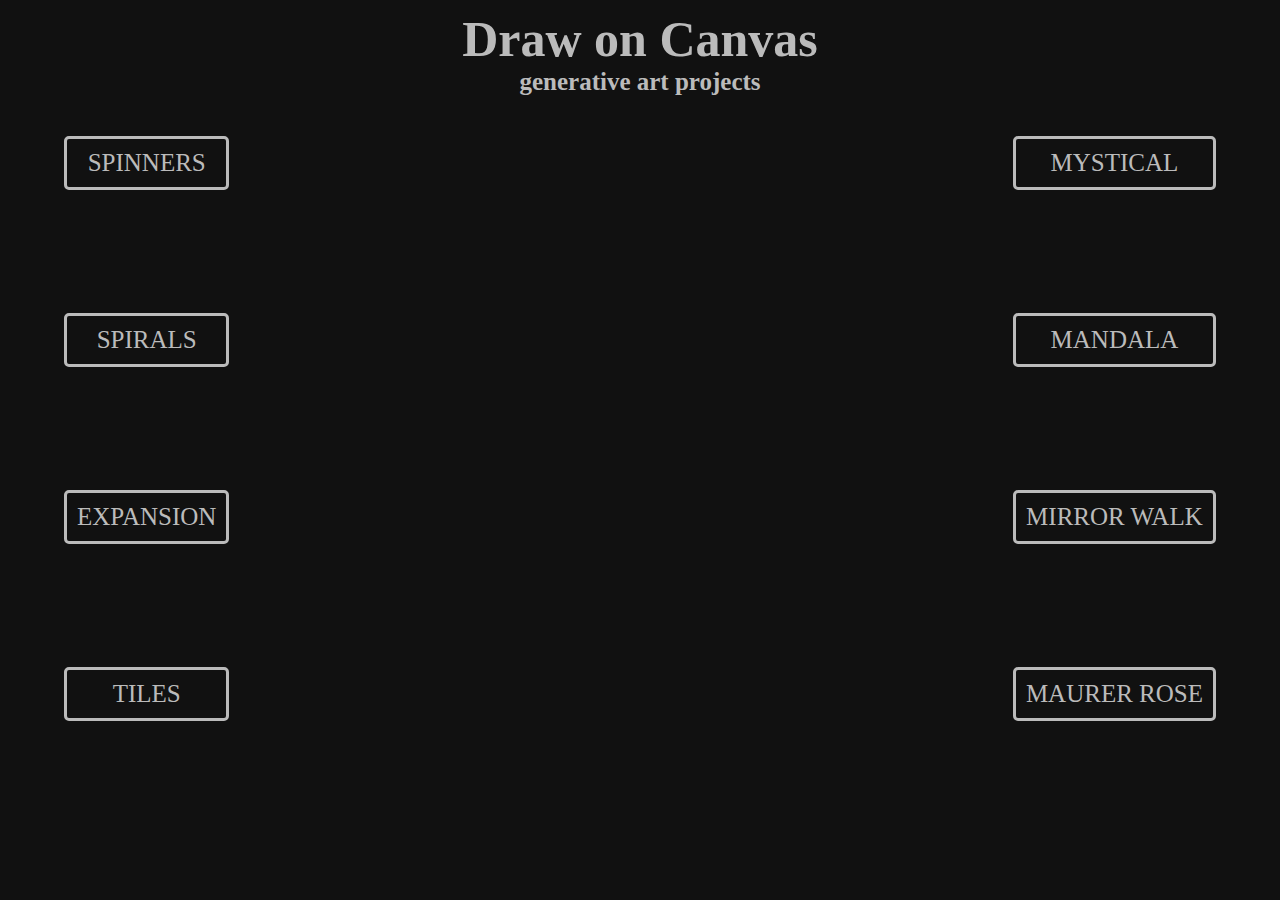
<file: index.html>
<!DOCTYPE html>
<html lang="en">
<head>
    <meta charset="UTF-8">
    <meta http-equiv="X-UA-Compatible" content="IE=edge">
    <meta name="viewport" content="width=device-width, initial-scale=1.0">
    <title>Draw on Canvas</title>
    <link rel="stylesheet" href="main.css">
    <script src="main.js" defer></script>
</head>
<body>

    <canvas id="canvas1"></canvas>

    <h1>Draw on Canvas</h1>
    <h2>generative art projects</h2>
    
    <div id="cont">
        <div id="type1" class="link">
            <a href="./spinners/index.html" target="_blank">Spinners</a>
        </div>

        <div id="type2" class="link">
            <a href="./mystic/index.html" target="_blank">Mystical</a>
        </div>
       
        <div id="type3" class="link">
            <a href="./spirals/" target="_blank">Spirals</a>
        </div>
        
        <div id="type4" class="link">
            <a href="./mandala/index.html" target="_blank">Mandala</a>
        </div>

        <div id="type5" class="link">
            <a href="./expansion/index.html" target="_blank">Expansion</a>
        </div>

        <div id="type6" class="link">
            <a href="./mirrored walk/" target="_blank">Mirror Walk</a>
        </div>

        <div id="type7" class="link">
            <a href="./tiles/" target="_blank">Tiles</a>
        </div>

        <div id="type8" class="link">
            <a href="./maurer rose/" target="_blank">Maurer Rose</a>
        </div>

    </div>
    
</body>
</html>
</file>
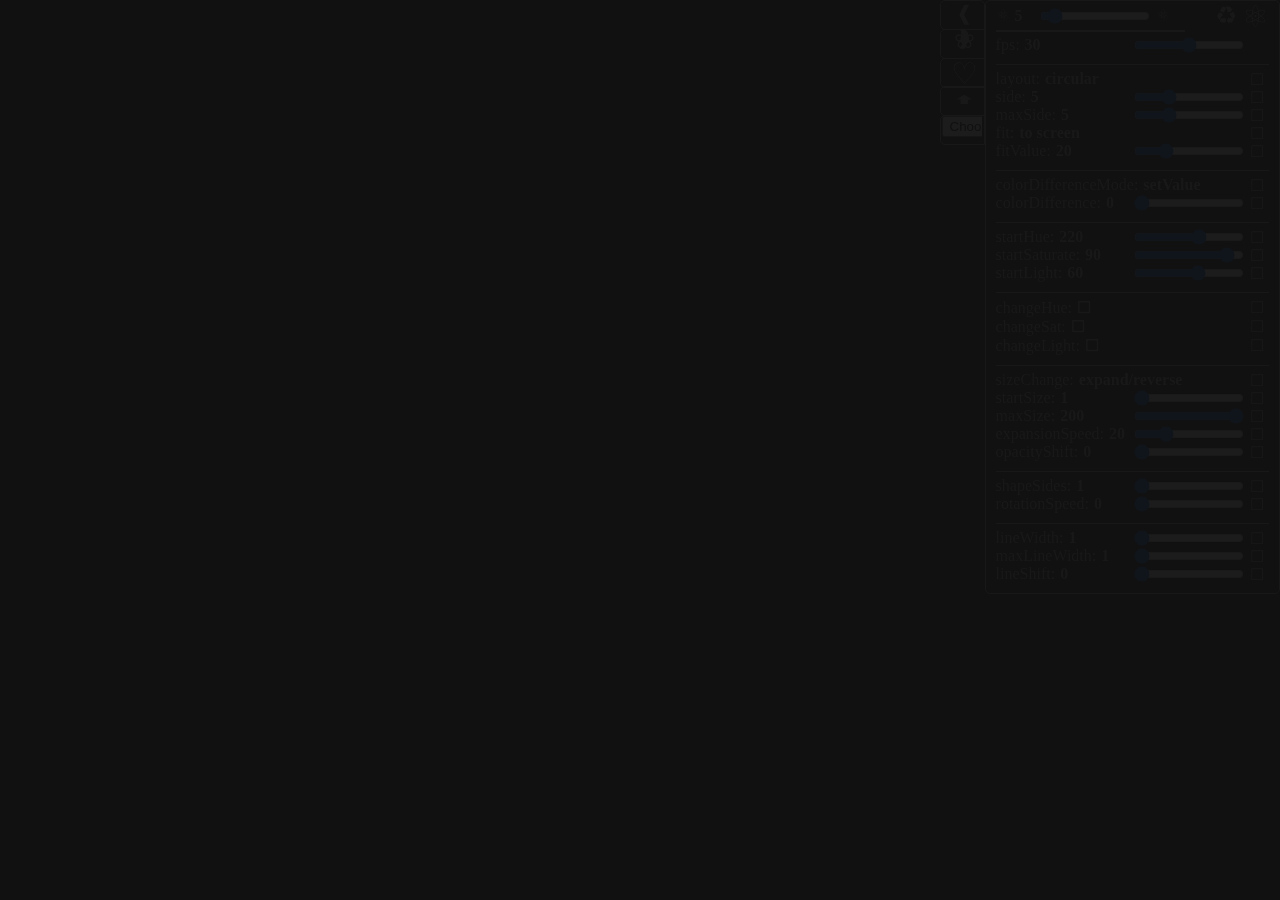
<file: expansion/index.html>
<!DOCTYPE html>
<html lang="en">
<head>
    <meta charset="UTF-8">
    <meta http-equiv="X-UA-Compatible" content="IE=edge">
    <meta name="viewport" content="width=device-width, initial-scale=1.0">
    <title>Expanding Shapes</title>
    <link rel="stylesheet" href="exp.css">
    <script type="module" src="exp.js" defer></script>
    <script type="module" src="settingsPanel3.js" defer></script>
</head>
<body>
    <canvas id="canvas1"></canvas>
    
</body>
</html>
</file>
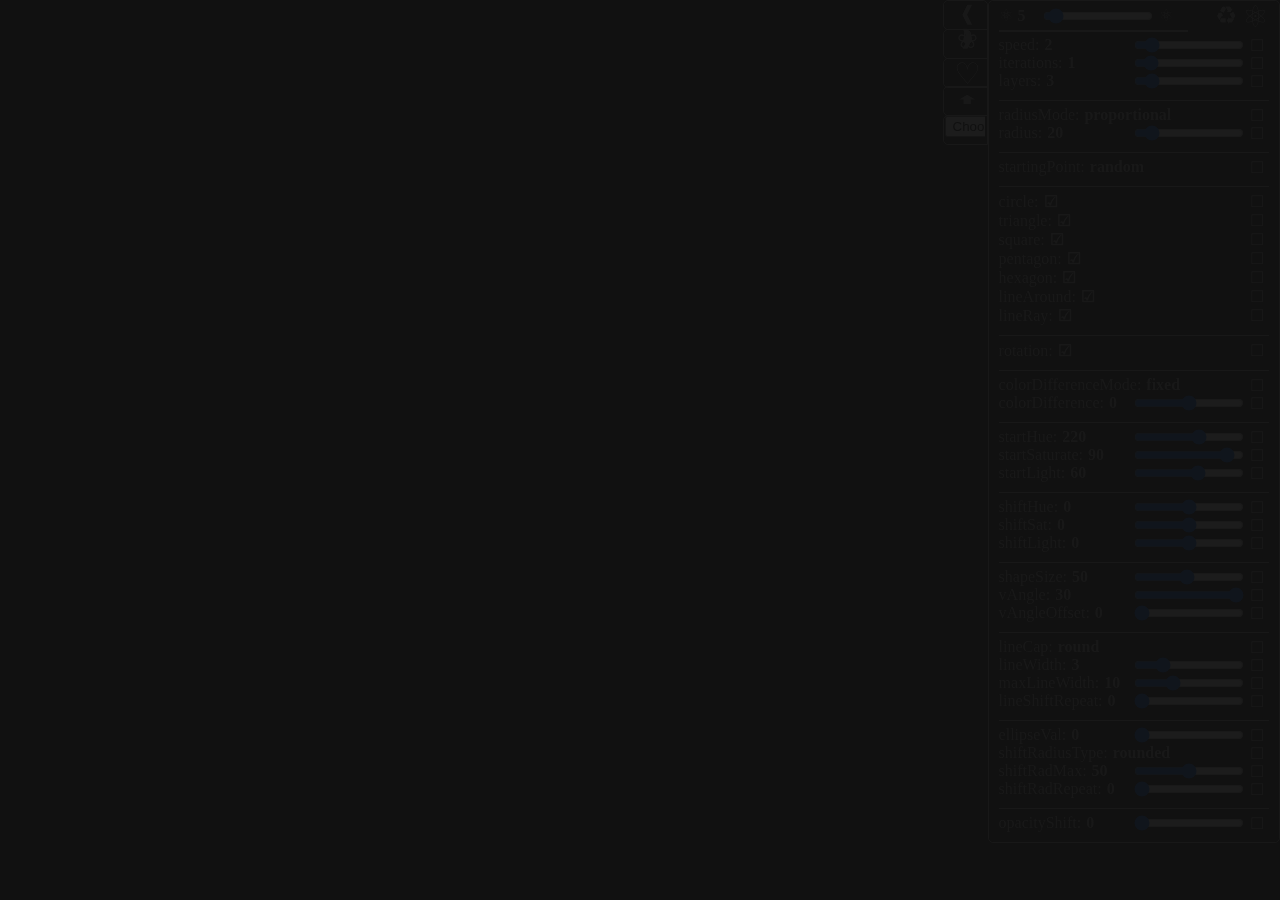
<file: mandala/index.html>
<!DOCTYPE html>
<html lang="en">
<head>
    <meta charset="UTF-8">
    <meta http-equiv="X-UA-Compatible" content="IE=edge">
    <meta name="viewport" content="width=device-width, initial-scale=1.0">
    <title>Mandala</title>
    <link rel="stylesheet" href="mandala.css">
    <script type="module" src="mandala.js" defer></script>
    <script type="module" src="settingsPanel3.js" defer></script>

</head>
<body>
    <canvas id="canvas1"></canvas>
    
</body>
</html>
</file>
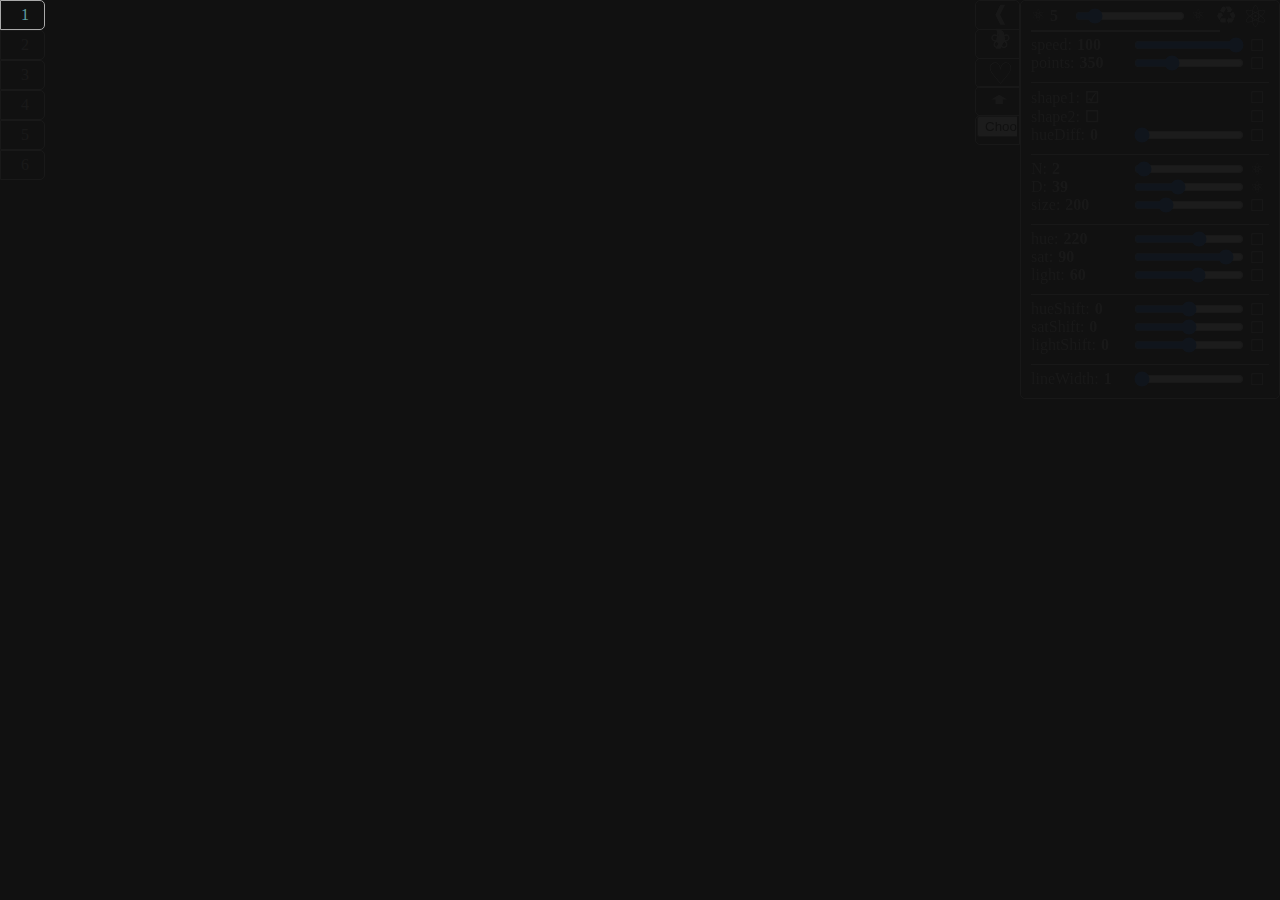
<file: maurer rose/index.html>
<!DOCTYPE html>
<html lang="en">
<head>
    <meta charset="UTF-8">
    <meta http-equiv="X-UA-Compatible" content="IE=edge">
    <meta name="viewport" content="width=device-width, initial-scale=1.0">
    <title>Maurer Rose</title>
    <link rel="stylesheet" href="rose.css">
    <script type="module" src="rose.js" defer></script>
    <script type="module" src="settingsPanel3.js" defer></script>
</head>
<body>
    <canvas id="canvas1"></canvas>
</body>
</html>
</file>
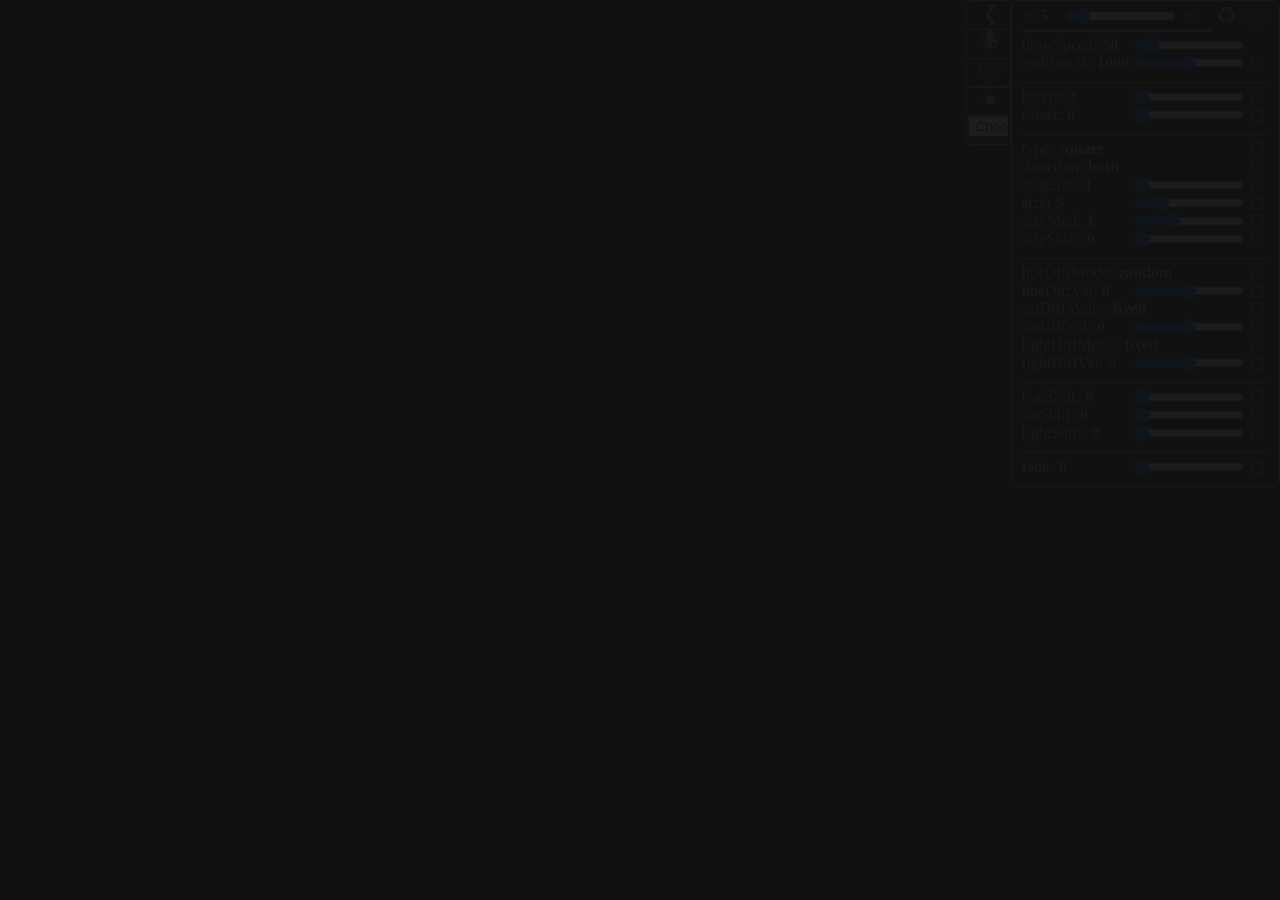
<file: mirrored walk/index.html>
<!DOCTYPE html>
<html lang="en">
<head>
    <meta charset="UTF-8">
    <meta http-equiv="X-UA-Compatible" content="IE=edge">
    <meta name="viewport" content="width=device-width, initial-scale=1.0">
    <title>Mirrored Walk</title>
    <link rel="stylesheet" href="walk.css">
    <script type="module" src="walk.js" defer></script>
    <script type="module" src="settingsPanel3.js" defer></script>
</head>
<body>
    <canvas id="canvas1"></canvas>
</body>
</html>
</file>
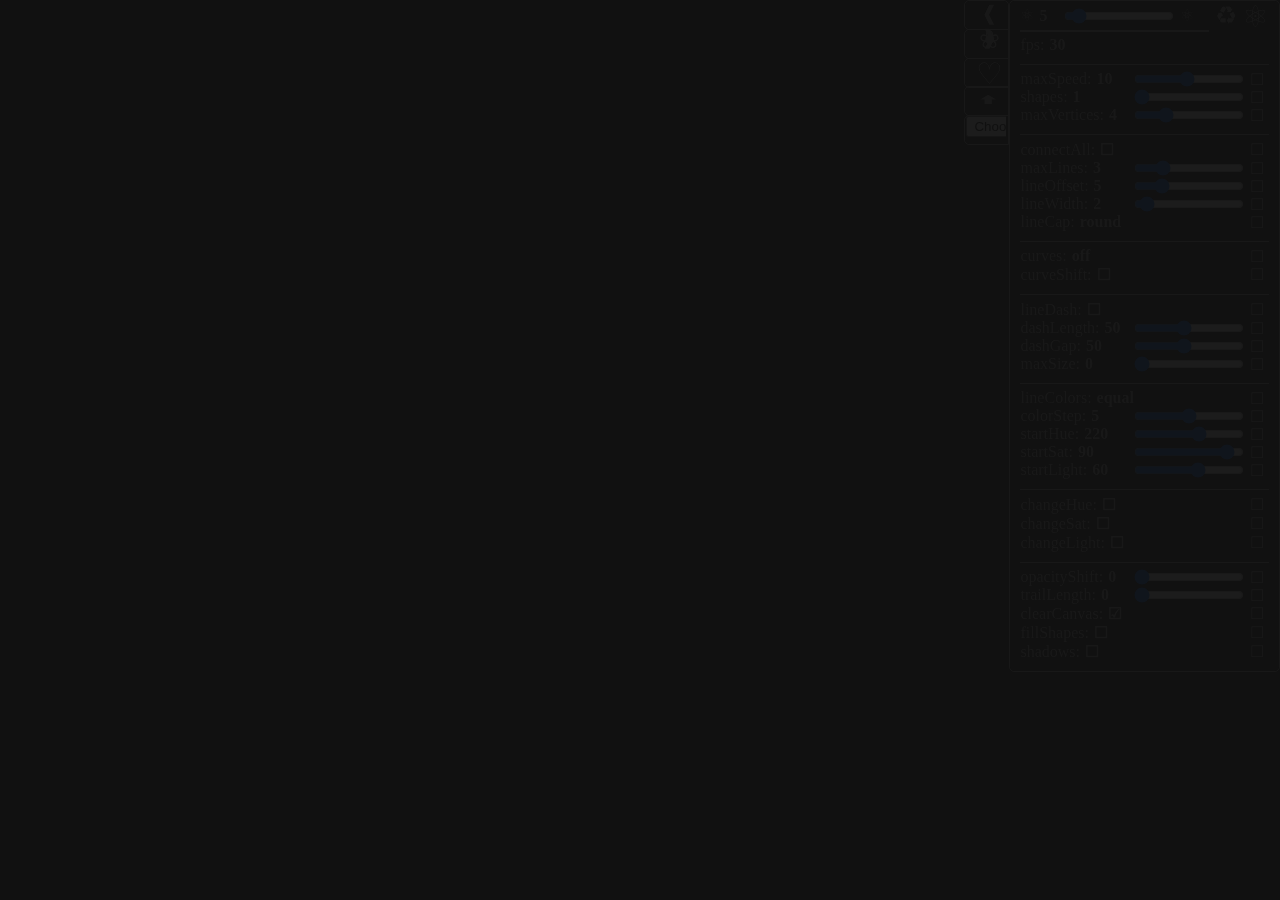
<file: mystic/index.html>
<!DOCTYPE html>
<html lang="en">
<head>
    <meta charset="UTF-8">
    <meta http-equiv="X-UA-Compatible" content="IE=edge">
    <meta name="viewport" content="width=device-width, initial-scale=1.0">
    <title>Mystical Wallpaper</title>
    <link rel="stylesheet" href="mystic.css">
    <script type="module" src="mystic.js" defer></script>
    <script type="module" src="settingsPanel3.js" defer></script>

</head>
<body>
    <canvas id="canvas1"></canvas>


</body>
</html>
</file>
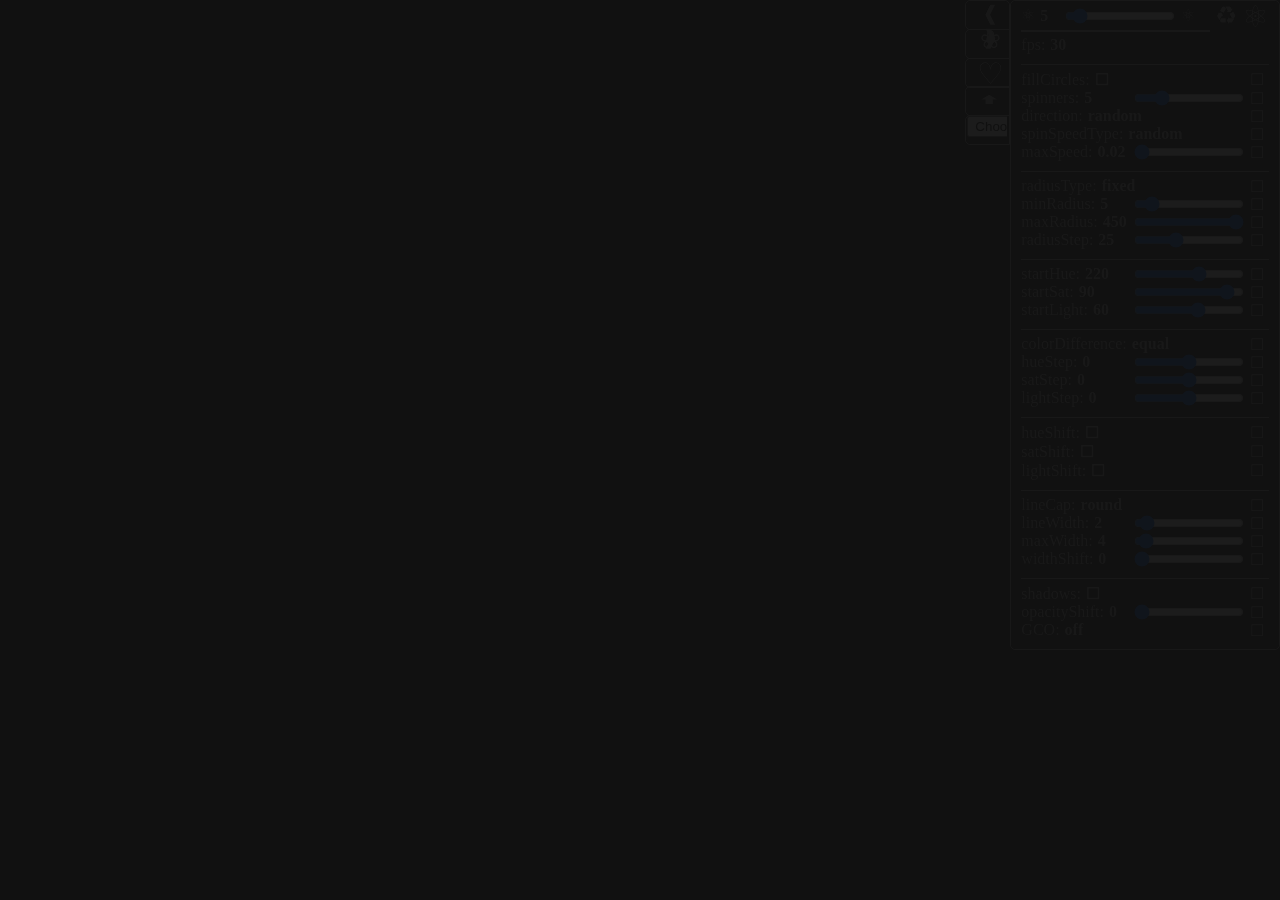
<file: spinners/index.html>
<!DOCTYPE html>
<html lang="en">
<head>
    <meta charset="UTF-8">
    <meta http-equiv="X-UA-Compatible" content="IE=edge">
    <meta name="viewport" content="width=device-width, initial-scale=1.0">
    <title>Spinners</title>
    <link rel="stylesheet" href="spin.css">
    <script type="module" src="spin.js" defer></script>
    <script type="module" src="settingsPanel3.js" defer></script>

</head>
<body>
    <canvas id="canvas1"></canvas>
    
</body>
</html>
</file>
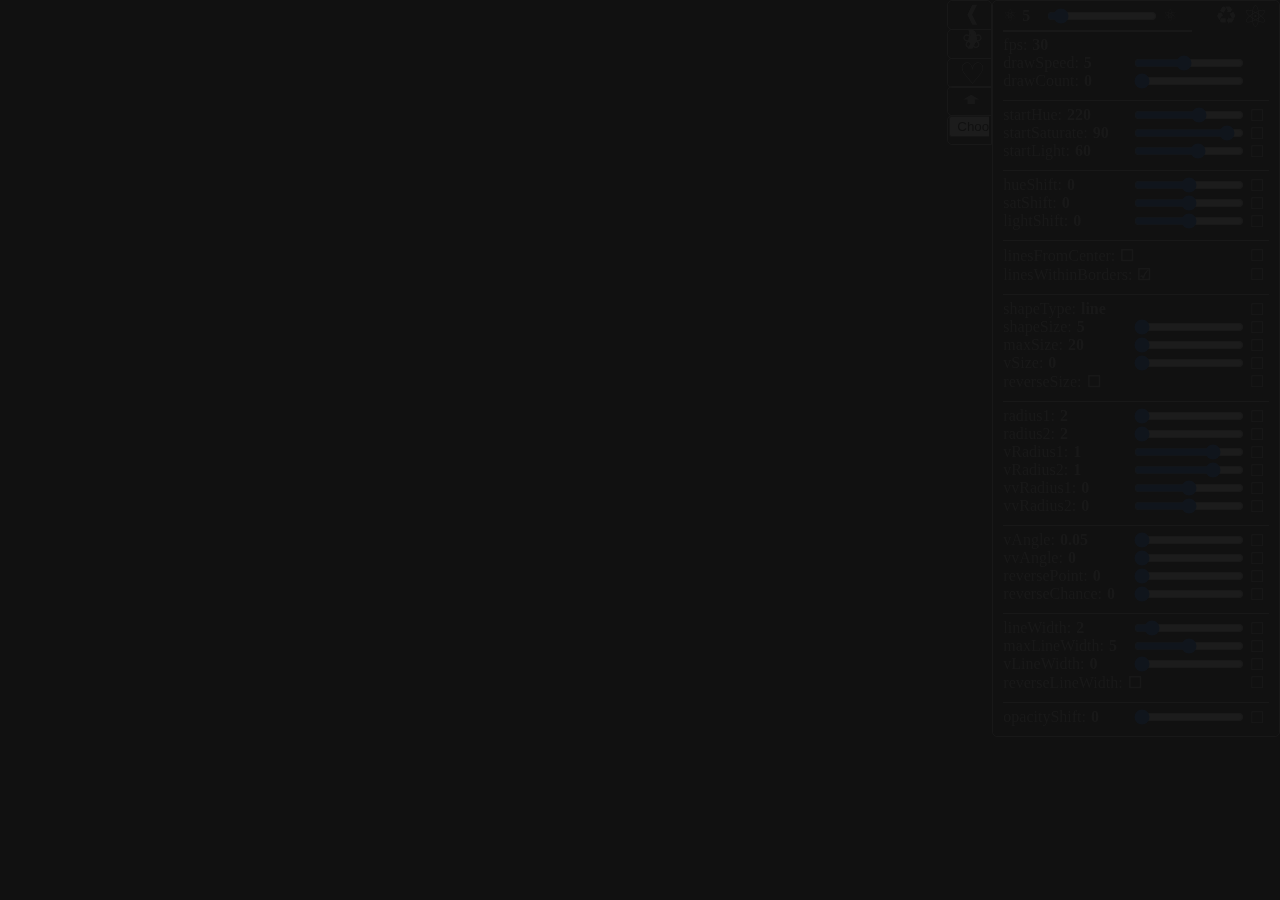
<file: spirals/index.html>
<!DOCTYPE html>
<html lang="en">
<head>
    <meta charset="UTF-8">
    <meta http-equiv="X-UA-Compatible" content="IE=edge">
    <meta name="viewport" content="width=device-width, initial-scale=1.0">
    <title>Spirals</title>
    <link rel="stylesheet" href="spiral.css">
    <script type="module" src="spiral.js" defer></script>
    <script type="module" src="settingsPanel3.js" defer></script>

</head>
<body>
    <canvas id="canvas1"></canvas>
    
</body>
</html>
</file>
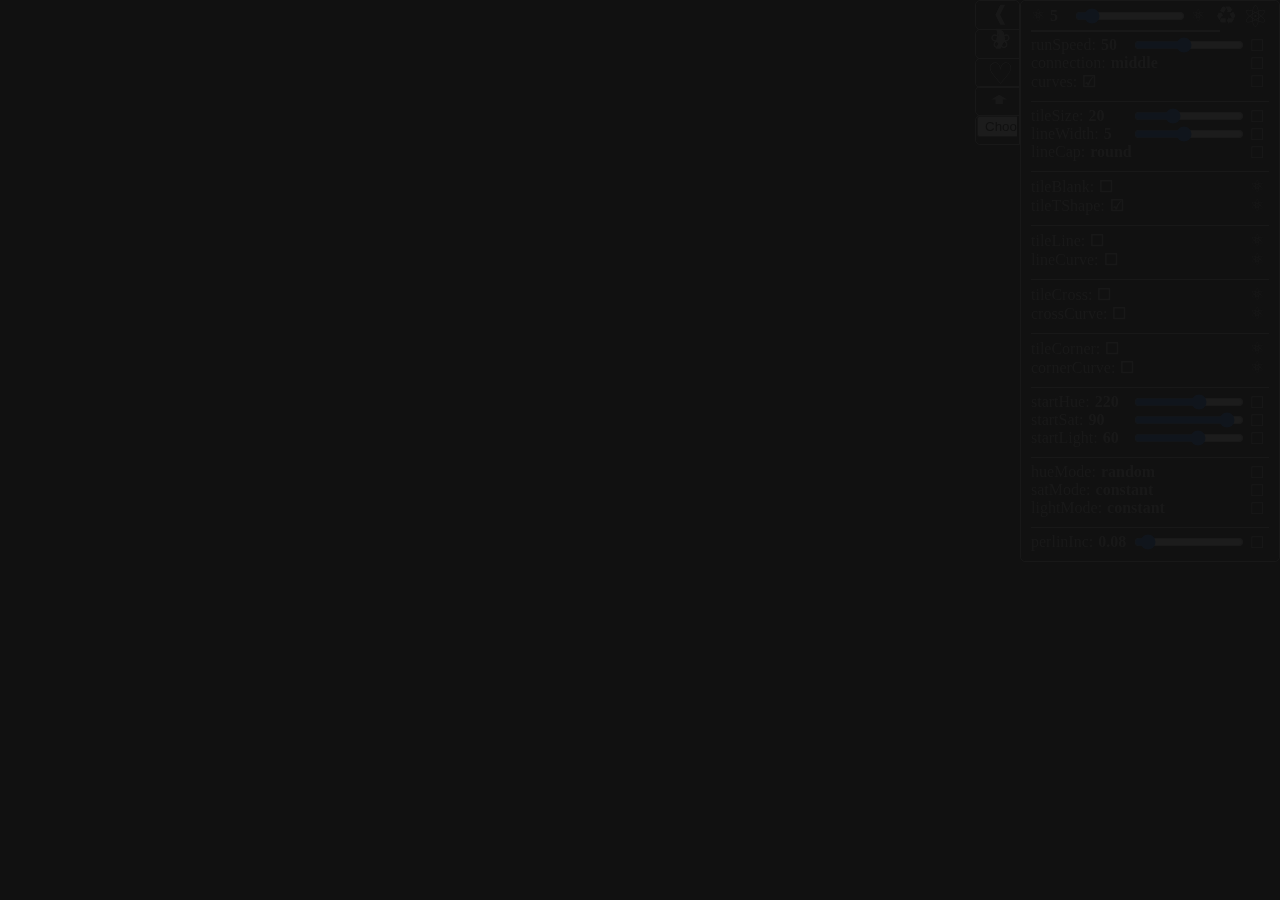
<file: tiles/index.html>
<!DOCTYPE html>
<html lang="en">
<head>
    <meta charset="UTF-8">
    <meta http-equiv="X-UA-Compatible" content="IE=edge">
    <meta name="viewport" content="width=device-width, initial-scale=1.0">
    <title>Tiles</title>
    <link rel="stylesheet" href="tiles.css">
    <script type="module" src="tiles.js" defer></script>
    <script type="module" src="settingsPanel3.js" defer></script>
</head>
<body>
    <canvas id="canvas1"></canvas>
</body>
</html>
</file>
<file: main.css>
* {
  margin: 0;
  padding: 0;
  box-sizing: border-box;
  transition: 0.5s;
  -webkit-user-select: none;
     -moz-user-select: none;
          user-select: none;
}

body {
  background-color: #111;
  color: #bbb;
  min-height: 100vh;
  padding-bottom: 50px;
}

#canvas1 {
  z-index: 0;
  position: absolute;
  top: 0;
  left: 0;
  width: 100%;
  height: 100%;
}

h1 {
  position: relative;
  top: 10px;
  left: 50%;
  transform: translateX(-50%);
  font-family: "Trebuchet MS";
  font-size: 50px;
  text-align: center;
}

h2 {
  position: relative;
  top: 10px;
  font-size: 25px;
  text-align: center;
}

#cont {
  position: relative;
  top: 50px;
  left: 50%;
  transform: translateX(-50%);
  width: 90%;
  height: 65vh;
  display: grid;
  grid-template-columns: auto auto;
  grid-template-rows: auto auto;
  justify-content: space-between;
  align-content: space-between;
}
#cont .link {
  display: flex;
  flex-direction: row;
  justify-content: center;
  align-items: center;
  border: 3px solid #bbb;
  border-radius: 5px;
}
#cont .link:hover {
  color: cadetblue !important;
  border-color: cadetblue !important;
}
#cont .link:active {
  color: royalblue !important;
}
#cont .link a {
  display: block;
  text-decoration: none;
  color: #bbb;
  font-size: 25px;
  text-align: center;
  text-transform: uppercase;
  padding: 10px;
}
#cont .link a:hover {
  color: cadetblue !important;
  border-color: cadetblue !important;
}
#cont .link a:active {
  color: royalblue !important;
}/*# sourceMappingURL=main.css.map */
</file>
<file: expansion/exp.css>
* {
  padding: 0;
  margin: 0;
  -webkit-user-select: none;
     -moz-user-select: none;
          user-select: none;
  box-sizing: border-box;
  transition: 0.25s;
}

.hide {
  display: none !important;
}

body {
  overflow-x: hidden;
}

#canvas1 {
  position: fixed;
  top: 0;
  left: 0;
  width: 100%;
  height: 100%;
  background: #111;
}/*# sourceMappingURL=exp.css.map */
</file>
<file: mandala/mandala.css>
* {
  padding: 0;
  margin: 0;
  -webkit-user-select: none;
     -moz-user-select: none;
          user-select: none;
  box-sizing: border-box;
  transition: 0.25s;
}

body {
  overflow-x: hidden;
}

#canvas1 {
  position: fixed;
  top: 0;
  left: 0;
  width: 100%;
  height: 100%;
  background: #111;
}/*# sourceMappingURL=mandala.css.map */
</file>
<file: maurer rose/rose.css>
* {
  padding: 0;
  margin: 0;
  box-sizing: border-box;
  transition: 0.25s;
  -webkit-user-select: none;
     -moz-user-select: none;
          user-select: none;
}

body {
  overflow-x: hidden;
}

canvas {
  position: absolute;
  top: 0;
  left: 0;
  width: 100%;
  height: 100%;
  /* background: linear-gradient(135deg, #000, #333); */
  background: #111;
}/*# sourceMappingURL=rose.css.map */
</file>
<file: mirrored walk/walk.css>
* {
  padding: 0;
  margin: 0;
  box-sizing: border-box;
  transition: 0.25s;
  -webkit-user-select: none;
     -moz-user-select: none;
          user-select: none;
}

canvas {
  position: absolute;
  top: 0;
  left: 0;
  width: 100%;
  height: 100%;
  /* background: linear-gradient(135deg, #000, #333); */
  background: #111;
}/*# sourceMappingURL=walk.css.map */
</file>
<file: mystic/mystic.css>
* {
  padding: 0;
  margin: 0;
  -webkit-user-select: none;
     -moz-user-select: none;
          user-select: none;
  box-sizing: border-box;
  transition: 0.25s;
}

body {
  overflow-x: hidden;
}

#canvas1 {
  position: fixed;
  top: 0;
  left: 0;
  width: 100%;
  height: 100%;
  background: #111;
}/*# sourceMappingURL=mystic.css.map */
</file>
<file: spinners/spin.css>
* {
  padding: 0;
  margin: 0;
  -webkit-user-select: none;
     -moz-user-select: none;
          user-select: none;
  box-sizing: border-box;
  transition: 0.25s;
}

body {
  overflow-x: hidden;
}

#canvas1 {
  position: fixed;
  top: 0;
  left: 0;
  width: 100%;
  height: 100%;
  background: #111;
}/*# sourceMappingURL=spin.css.map */
</file>
<file: spirals/spiral.css>
* {
  padding: 0;
  margin: 0;
  -webkit-user-select: none;
     -moz-user-select: none;
          user-select: none;
  box-sizing: border-box;
  transition: 0.25s;
}

.hide {
  display: none !important;
}

body {
  overflow-x: hidden;
}

img {
  position: absolute;
  top: 0;
  left: 0;
  z-index: 10;
  bordeR: 1px solid red;
}

#canvas1 {
  position: fixed;
  top: 0;
  left: 0;
  width: 100%;
  height: 100%;
  background: #111;
}

#canvas1 {
  position: fixed;
  top: 0;
  left: 0;
  width: 100%;
  height: 100%;
  background: #111;
  z-index: -5;
}

#cont {
  position: absolute;
  top: 0;
  right: 0;
  display: flex;
  flex-direction: column;
  justify-content: flex-start;
  gap: 0px;
  width: 275px;
  height: auto;
  padding: 10px;
  border: 1px solid #aaa;
  border-radius: 5px;
  background: transparent;
  font-family: "Segoe UI";
  color: #aaa;
  opacity: 0.1;
  z-index: 10;
}
#cont:hover {
  background: #111;
  opacity: 1;
}
#cont:hover .tab {
  background: #111;
  opacity: 1;
}
#cont.closed {
  transform: translate(100%, 0);
}
#cont.opened {
  transform: translate(0, 0);
}
#cont .tab {
  position: absolute;
  display: block;
  right: 275px;
  width: 45px;
  height: 30px;
  padding-left: 5px;
  font-size: 20px;
  text-align: center;
  border-top-left-radius: 5px;
  border-bottom-left-radius: 5px;
  border: 1px solid #aaa;
}
#cont #openBtn {
  top: -1px;
}
#cont #openBtn:hover {
  color: cadetblue;
}
#cont #openBtn:active {
  color: royalblue;
}
#cont #help {
  top: 30px;
}
#cont #help #info {
  display: none;
  position: absolute;
  top: -32px;
  right: 45px;
  width: 200px;
  height: auto;
  font-size: 12px;
  font-weight: bold;
  color: #aaa !important;
  border: 1px solid #aaa;
  border-radius: 5px;
}
#cont #help #info li {
  list-style-type: none;
}
#cont #help:hover {
  color: cadetblue;
}
#cont #help:hover #info {
  display: initial;
}
#cont #screenshot {
  top: 60px;
}
#cont #screenshot span {
  position: relative;
  top: -5px;
  padding: 0;
  display: block;
  font-size: 25px;
  text-align: center;
}
#cont #screenshot:hover {
  color: cadetblue;
}
#cont #screenshot:active {
  color: royalblue;
}
#cont #saveBtn {
  top: 90px;
  font-size: 30px;
  display: flex;
  justify-content: center;
  align-items: center;
}
#cont #saveBtn:hover {
  color: cadetblue;
}
#cont #saveBtn:active {
  color: royalblue;
}
#cont #saveBtn.full:active {
  color: red;
}
#cont .template {
  font-size: 16px;
  text-align: center;
  display: flex;
  justify-content: center;
  align-items: center;
}
#cont .template:hover {
  color: cadetblue;
}
#cont .template:active {
  color: royalblue;
}
#cont #exportBtn {
  position: absolute;
  top: 0px;
  right: 92px;
  font-size: 30px;
  rotate: 90deg;
}
#cont #exportBtn:hover {
  color: cadetblue;
}
#cont #exportBtn:active {
  color: royalblue;
}
#cont #importBtn {
  position: absolute;
  top: 0px;
  right: 67px;
  font-size: 30px;
  rotate: -90deg;
}
#cont #importBtn:hover {
  color: cadetblue;
}
#cont #importBtn:active {
  color: royalblue;
}
#cont #resetBtn {
  position: absolute;
  top: 0px;
  right: 35px;
  font-size: 25px;
}
#cont #resetBtn:hover {
  color: cadetblue;
}
#cont #resetBtn:active {
  color: royalblue;
}
#cont #randomiseBtn {
  position: absolute;
  top: -2px;
  right: 5px;
  font-size: 30px;
}
#cont #randomiseBtn:hover {
  color: cadetblue;
}
#cont #randomiseBtn:active {
  color: royalblue;
}
#cont .setting {
  display: flex;
  flex-direction: row;
  justify-content: left;
  align-items: center;
  gap: 5px;
  width: auto;
}
#cont .setting.break {
  border-top: 1px #aaa solid;
  margin-top: 10px;
}
#cont .setting:hover {
  color: white;
}
#cont .setting .display {
  width: 20px;
  text-align: center;
}
#cont .setting .display:hover {
  color: cadetblue;
}
#cont .setting .display:active {
  color: royalblue;
}
#cont .setting .btn {
  font-size: 18px;
  font-weight: bold;
}
#cont .setting .btn:hover {
  color: cadetblue;
}
#cont .setting .btn:active {
  color: royalblue;
}
#cont .setting .checkbox {
  font-size: 18px;
}
#cont .setting .checkbox:hover {
  color: cadetblue;
}
#cont .setting .checkbox:active {
  color: royalblue;
}
#cont .setting#startHue .displaycolor, #cont .setting#startLight .displaycolor, #cont .setting#startSaturate .displaycolor {
  width: 15px;
  height: 15px;
  margin-left: 10px;
  border-radius: 2px;
  border: 1px solid #aaa;
}
#cont .setting #rndbox {
  position: absolute;
  right: 10px;
}
#cont .setting input {
  position: absolute;
  right: 30px;
  width: 110px;
}/*# sourceMappingURL=spiral.css.map */
</file>
<file: tiles/tiles.css>
* {
  padding: 0;
  margin: 0;
  box-sizing: border-box;
  transition: 0.25s;
  -webkit-user-select: none;
     -moz-user-select: none;
          user-select: none;
}

body {
  overflow-x: hidden;
}

canvas {
  position: absolute;
  top: 0;
  left: 0;
  width: 100%;
  height: 100%;
  /* background: linear-gradient(135deg, #000, #333); */
  background: #111;
}/*# sourceMappingURL=tiles.css.map */
</file>
